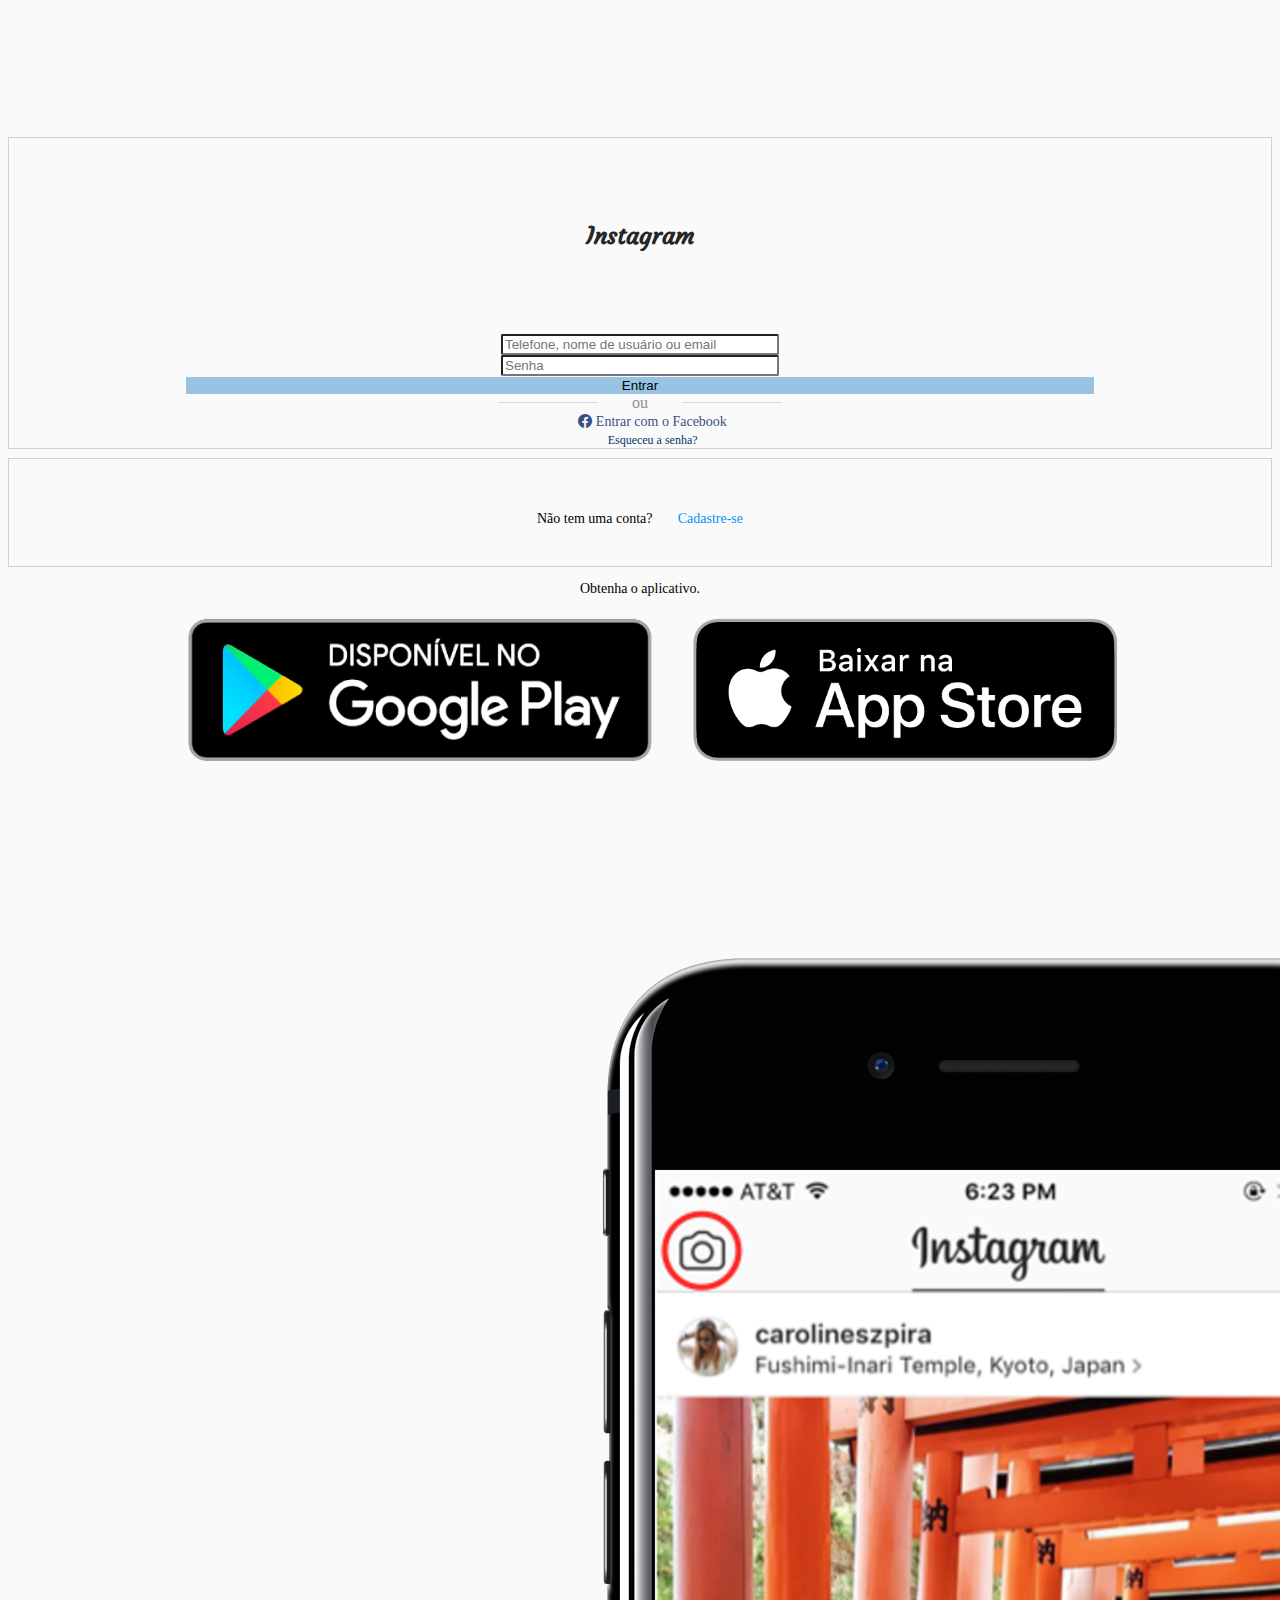
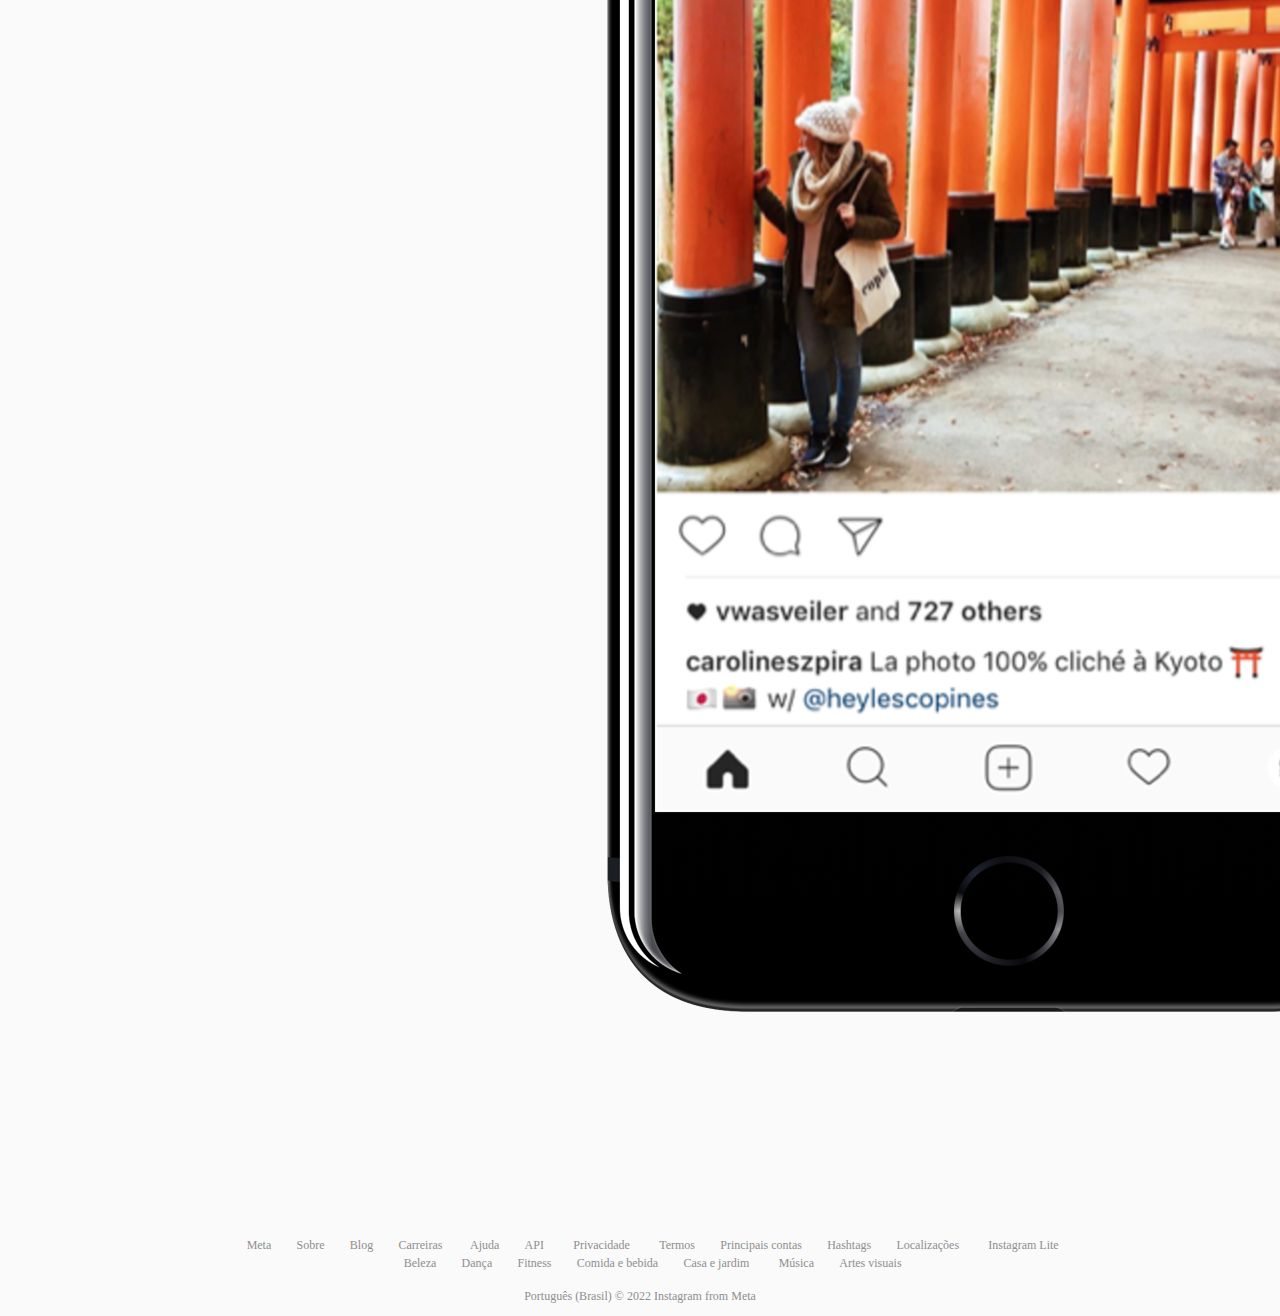
<file: index.html>
<!DOCTYPE html>
<html lang="pt-br">
<head>
    <meta charset="UTF-8">
    <meta http-equiv="X-UA-Compatible" content="IE=edge">
    <meta name="viewport" content="width=device-width, initial-scale=1.0">
    <!-- CSS only -->
    <link href="https://cdn.jsdelivr.net/npm/bootstrap@5.1.3/dist/css/bootstrap.min.css" rel="stylesheet" integrity="sha384-1BmE4kWBq78iYhFldvKuhfTAU6auU8tT94WrHftjDbrCEXSU1oBoqyl2QvZ6jIW3" crossorigin="anonymous">
    <link rel="stylesheet" href="https://cdn.jsdelivr.net/npm/bootstrap-icons@1.7.2/font/bootstrap-icons.css">
    <link rel="stylesheet" href="css/styles.css">
    <link rel="shortcut icon" type="imagex/png" href="./img/icon_instagram.png" class="icon">
    <title>Instagram</title>
    <style>
        @import url('https://fonts.googleapis.com/css2?family=Courgette&display=swap');
    </style>
</head>
<body>
    <div class="container col-11 col-md-9" id="form-container">
        <div class="row align-items-center gx-2">
            <div class="col-md-4 col-sm-12 order-md-2" >
                <form id="formulario">
                    <h2 class="display-6">Instagram</h2>

                    <div class="mb-1">
                        <input type="text" class="form-control" name="usuario" id="usuario" placeholder="Telefone, nome de usuário ou email">
                    </div>
                    <div class="mb-3">
                        <input type="password" class="form-control" id="floatingPassword" placeholder="Senha">
                    </div>
                    <div class="mb-3">
                        <button type="submit" class="btn btn-primary">Entrar</button>
                    </div>
                    <div class="mb-3">
                        <span class="ou">ou</span>
                    </div>
                    <div class="mb-3">
                        <a href="#" class="link-facebook"><i class="bi bi-facebook"></i> Entrar com o Facebook</a>
                    </div>
                    <div class="mb-4">
                        <a href="#" class="link-newPassword">Esqueceu a senha?</a>
                    </div>
                </form>
                <div class="mb-3" id="cadastrar">
                    <p>Não tem uma conta?<a class="link-cadastrar" href="#">Cadastre-se</a></p>
                </div>  
                <p id="descricao-download">Obtenha o aplicativo.</p>
                <div class="mb-3 image">
                  <a href="#"><img src="img/Badges2.png" alt="Download" class="img-fluid" id="img-download"></a>
                </div>
            </div>
            <div class="col-6 order-md-1">
                <img src="img/photo.png" alt="Instagram" class="img-fluid">
            </div>
        </div>
    </div>

    <footer class="container">
        <div class="row justify-content-center">
            <div class="col-12">
                <a href="#">Meta</a><a href="#">Sobre</a><a href="#">Blog</a><a href="#">Carreiras</a><a href="#"> Ajuda</a><a href="#">API</a>
                <a href="#">Privacidade</a> <a href="#">Termos</a><a href="#">Principais contas</a><a href="#">Hashtags</a><a href="#">Localizações</a>
                <a href="#">Instagram Lite</a>
            </div>
            <div class="col-12">
                <a href="#">Beleza</a><a href="#">Dança</a><a href="#">Fitness</a><a href="#">Comida e bebida</a><a href="#">Casa e jardim</a>
                <a href="#">Música</a><a href="#">Artes visuais</a>
            </div>
            <p id="p-footer">Português (Brasil) &copy; 2022 Instagram from Meta</p>
        </div>
    </footer>
</body>
</html>
</file>
<file: css/styles.css>
body{
    background-color: #FAFAFA;
}

/* FORMULARIO */
#formulario{
    margin-top: 6vh;
    border: 1px #d1cfcf solid;
    text-align: center;
}

.row.align-items-center{
    align-content: center;
    height: 100%;
    padding: 75px 0;
}

#formulario h2{
    text-align: center;
    padding: 5% 0;
    color: #262626;
    font-family: 'Courgette', cursive;
}

#formulario .form-control{
    border-radius: 2px;
    width: 30vh;
    margin: auto auto;
}

.btn.btn-primary{
    width: 72%;
    background-color: #96c4e2;
    border: none;
}

#formulario .ou{
    color: #8E8E8E;
    position: relative;
}

span::before, span::after{
    position: absolute;
    content: '';
    height: 1px;
    width: 100px;
    bottom: 50%;
    right: 50px;
    background: #DBDBDB;
}

span::after{
    left: 50px;
    background: #DBDBDB;
}

#formulario .link-facebook{
    color: #385185;
    text-decoration: none;
    font-size: 14px;
}

#formulario .link-newPassword{
    color: #00376B;
    text-decoration: none;
    font-size: 12px;
}

/* SEGUNDA PARTE DO FORMULARIO */
#cadastrar{
    margin-top: 1vh;
    padding: 3% 0 2% 0;
    border: 1px #d1cfcf solid;
    text-align: center;
    font-size: 14px;
}

#cadastrar .link-cadastrar{
    color: #0095F6;
    text-decoration: none;
    font-size: 14px;
}

#descricao-download{
    font-size: 14px;
    text-align: center;
}

.mb-3.image{
    display: flex;
    text-align: center;
}

#img-download{
    width: 75%;
}

/* RODAPÉ */
footer{
    margin-top: 5vh;
    text-align: center;
}

.container a{
    text-decoration: none;
    margin-left: 2%;
    color: #8E8E8E;
    font-size: 12px;
}

#p-footer{
    margin-top: 2vh;
    color: #8E8E8E;
    font-size: 12px;
}

/* ARRUMANDO PARA CADA TELA */

@media(max-width: 1280px){
    footer{
        margin-top: -20px;
        text-align: center;
    }

    .col-6.order-md-1{
        width: 600px;
    }

    
}

@media(max-width: 1180px){
    .col-6.order-md-1{
        width: 400px;
        visibility: hidden;
    }

    .col-md-4.order-md-2{
        width: 100vh;
        margin-top: -55%;
    }

    #img-download{
        width: 40%;
    }

    footer{
        margin-top: -50px;
        text-align: center;
    }

    #formulario .form-control{
        border-radius: 2px;
        width: 67vh;
        margin: auto auto;
    }
}

@media(max-width: 768px){
    #formulario .form-control{
        border-radius: 2px;
        width: 40vh;
        margin: auto auto;
    }

    .btn.btn-primary{
        width: 57%;
        background-color: #96c4e2;
        border: none;
    }

    footer{
        margin-top: -60px;
        text-align: center;
    }

    .col-md-4.order-md-2{
        margin-top: -50%;
    }
}

@media(max-width: 360px){
    .col-md-4.order-md-2{
        margin-top: -10%;
        width: 200vh;
    }
}

@media(max-width: 767px){
    .col-md-4.order-md-2{
        margin-top: 1%;
        width: 200vh;
    }

    #img-download{
        width: 50%;
    }

    .btn.btn-primary{
        width: 60%;
        background-color: #96c4e2;
        border: none;
    }

    footer{
        margin-top: -400px;
        text-align: center;
        margin-bottom: 0;
    }

    #formulario{
        margin-top: -10%;
    }
}
</file>
